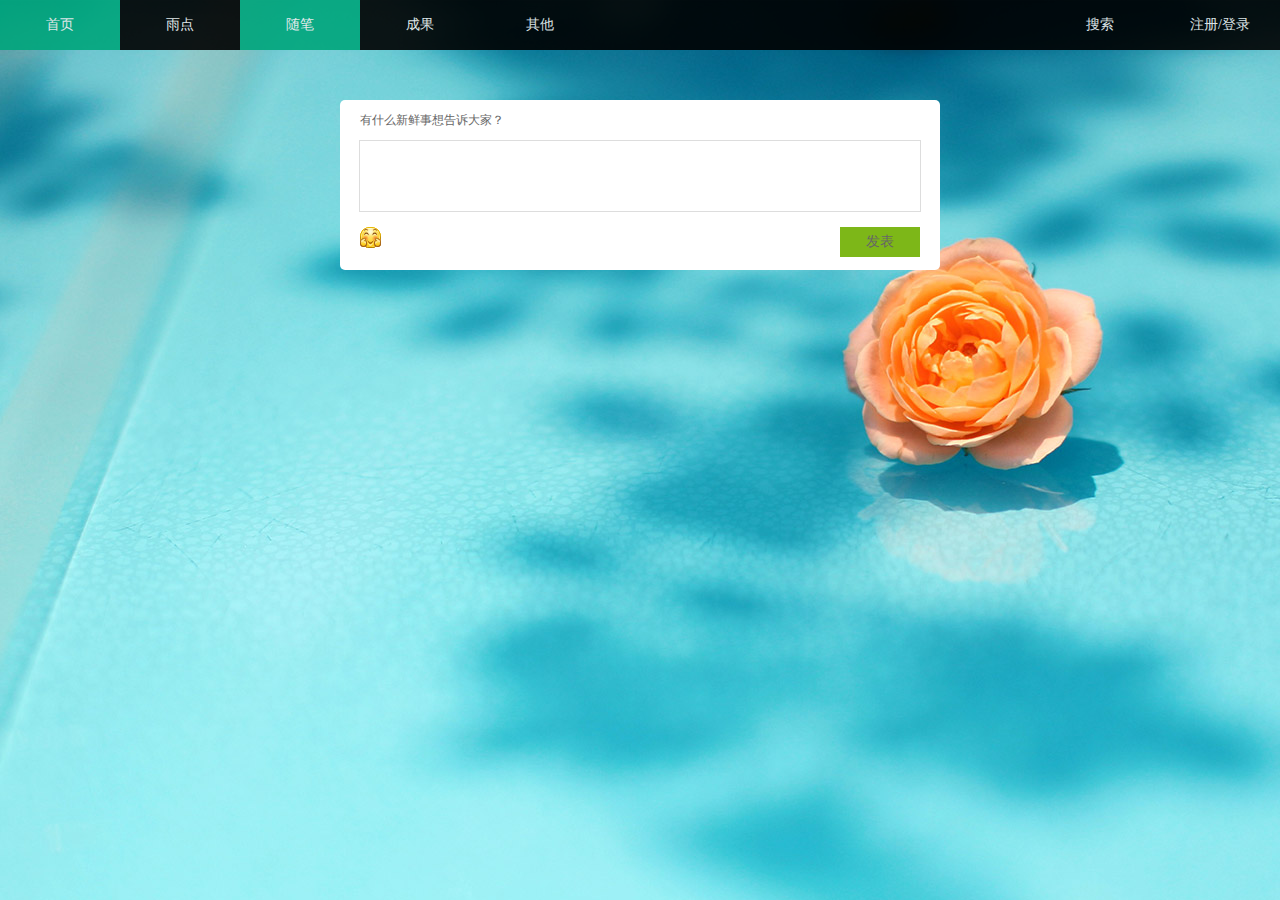
<file: expression.html>
<!DOCTYPE HTML PUBLIC "-//W3C//DTD HTML 4.01 Frameset//EN"
"http://www.w3.org/TR/html4/frameset.dtd">
<html zh-ch>
<head>
<meta charset="utf-8"/>
<meta name="Keywords"content="新鲜事，身边事，自由发表言论"/>
<meta name="description"content="新鲜事，身边事，自由发表言论"/>
<title>新鲜事，身边事，自由发表言论</title>
<link rel="stylesheet" type="text/css" href="css/index.css">
<style type="text/css">
	*{margin:0px;padding: 0px;font-family: "微软雅黑"}
	body{background: url("images/0815/bj.jpg")top center;}
	#message{width: 600px;height: 170px;background:#fff;margin:100px auto 15px;border-radius: 5px}
	#message p{font-size: 12px;color: #666;line-height: 40px;text-indent: 20px;}
	#message .edit{width: 560px;height: 70px;border: 1px solid #ddd;margin: 0 auto;}
	#message .but{width: 560px;height: 40px;margin: 15px auto 0;position:relative;}
	#message .but .mes_but{width: 80px;line-height: 30px;background: #7db718;float:right;font-size: 14px;text-align: center;color: #666;}
	#message .but .mes_but:hover{background: #699f10;cursor: pointer;}
	/*表情开始*/
	#message .but .face{width: 420px;height: 170px;position:absolute;left: 20px;top: 20px;background: #fff;border:1px solid #ddd;padding:10px;display: none;}
	#message .but .face ul li{width: 22px;height: 22px;list-style-type: none;float: left;margin:2px;}
	/*发表的内容*/
	.msg{width: 600px;margin:auto;}
	.msg .msgInfo{width: 580px;border:1px solid #ddd;padding:10px;height: 110px;margin-bottom: 10px;background: #fff;}
	.msg .msgInfo dl{height: 60px;border-bottom: 1px solid #ddd;}
	.msg .msgInfo dl dt{height: 46px;width:46px;border: 0px solid blue;float: left;}
	.msg .msgInfo dl dd{width: 500px;line-height: 50px;float: right;}
	.msg .msgInfo .Con{line-height: 20px;font-size: 12px;}

</style>
</head>
<body>
	<div id="top">
	<div class="nav">
		<ul>
			<li class="home cliStyle"><a href="index.html" class="ztsz">首页</a></li>
			<li class="cliStyle">雨点</li>
			<li class="cliStyle" style="background-color:#00a67c"><a href="expression.html" class="ztsz">随笔</a></li>
			<li class="cliStyle">成果</li>
			<li class="cliStyle">其他</li>
		</ul>
	</div>
	<div class="nav2">
		<ul>			
			<li id="showLogin">注册/登录</li>
			<li>搜索</li>
		</ul>
	</div>
</div>
	<div id="message">
		<p>有什么新鲜事想告诉大家？</p>
		<div class="edit" contenteditable="true">
			
		</div>
		<div class="but">
			<img src="images/0815/bba_thumb.gif" class="Img">
			<span class="mes_but">发表</span>
			<!-- 表情开始 -->
			<div class="face">
				<ul>
					<li><img src="images/0815/dizzya_thumb.gif"/></li>
					<li><img src="images/0815/88_thumb.gif"/></li>
					<li><img src="images/0815/angrya_thumb.gif"/></li>
					<li><img src="images/0815/bba_thumb.gif"/></li>
					<li><img src="images/0815/boboshengmenqi_thumb.gif"/></li>
					<li><img src="images/0815/bofubianlian_thumb.gif"/></li>
					<li><img src="images/0815/bs_thumb.gif"/></li>
					<li><img src="images/0815/bs2_thumb.gif"/></li>
					<li><img src="images/0815/bz_thumb.gif"/></li>
					<li><img src="images/0815/cake.gif"/></li>
					<li><img src="images/0815/camera_thumb.gif"/></li>
					<li><img src="images/0815/cat_yunqizhong_thumb.gif"/></li>
					<li><img src="images/0815/cf_thumb.gif"/></li>
					<li><img src="images/0815/chn_buyaoya_thumb.gif"/></li>
					<li><img src="images/0815/cj_thumb.gif"/></li>
					<li><img src="images/0815/clock_thumb.gif"/></li>
					<li><img src="images/0815/come_thumb.gif"/></li>
					<li><img src="images/0815/cool_thumb.gif"/></li>
					<li><img src="images/0815/crazya_thumb.gif"/></li>
					<li><img src="images/0815/cry.gif"/></li>
					<li><img src="images/0815/cza_thumb.gif"/></li>
					<li><img src="images/0815/daxiongleibenxiong_thumb.gif"/></li>
					<li><img src="images/0815/fuyun_thumb.gif"/></li>
					<li><img src="images/0815/gbzkun_thumb.gif"/></li>
					<li><img src="images/0815/geili_thumb.gif"/></li>
					<li><img src="images/0815/good_thumb.gif"/></li>
					<li><img src="images/0815/gza_thumb.gif"/></li>
					<li><img src="images/0815/h_thumb.gif"/></li>
					<li><img src="images/0815/hate_thumb.gif"/></li>
					<li><img src="images/0815/heart_thumb.gif"/></li>
					<li><img src="images/0815/hei_thumb.gif"/></li>
					<li><img src="images/0815/horse2_thumb.gif"/></li>
					<li><img src="images/0815/hsa_thumb.gif"/></li>
					<li><img src="images/0815/hufen_thumb.gif"/></li>
					<li><img src="images/0815/j_thumb.gif"/></li>
					<li><img src="images/0815/k_thumb.gif"/></li>
					<li><img src="images/0815/kbsa_thumb.gif"/></li>
					<li><img src="images/0815/kl_thumb.gif"/></li>
					<li><img src="images/0815/laugh.gif"/></li>
					<li><img src="images/0815/lazu_thumb.gif"/></li>
					<li><img src="images/0815/ldln_thumb.gif"/></li>
					<li><img src="images/0815/liwu_thumb.gif"/></li>
					<li><img src="images/0815/lovea_thumb.gif"/></li>
					<li><img src="images/0815/lxhluguo_thumb.gif"/></li>
					<li><img src="images/0815/lxhzhuanfa_thumb.gif"/></li>
					<li><img src="images/0815/m_thumb.gif"/></li>
					<li><img src="images/0815/mb_thumb.gif"/></li>
					<li><img src="images/0815/money_thumb.gif"/></li>
					<li><img src="images/0815/nm_thumb.gif"/></li>
					<li><img src="images/0815/no_thumb.gif"/></li>
					<li><img src="images/0815/ok_thumb.gif"/></li>
					<li><img src="images/0815/otm_thumb.gif"/></li>
					<li><img src="images/0815/panda_thumb.gif"/></li>
					<li><img src="images/0815/pig.gif"/></li>
					<li><img src="images/0815/qq_thumb.gif"/></li>
					<li><img src="images/0815/rabbit_thumb.gif"/></li>
					<li><img src="images/0815/sad_thumb.gif"/></li>
					<li><img src="images/0815/sada_thumb.gif"/></li>
					<li><img src="images/0815/sb_thumb.gif"/></li>
					<li><img src="images/0815/shamea_thumb.gif"/></li>
					<li><img src="images/0815/sk_thumb.gif"/></li>
					<li><img src="images/0815/sleepa_thumb.gif"/></li>
					<li><img src="images/0815/sleepya_thumb.gif"/></li>
					<li><img src="images/0815/smilea_thumb.gif"/></li>
					<li><img src="images/0815/sw_thumb.gif"/></li>
					<li><img src="images/0815/sweata_thumb.gif"/></li>
					<li><img src="images/0815/t_thumb.gif"/></li>
					<li><img src="images/0815/tootha_thumb.gif"/></li>
					<li><img src="images/0815/tza_thumb.gif"/></li>
					<li><img src="images/0815/unheart.gif"/></li>
					<li><img src="images/0815/vw_thumb.gif"/></li>
					<li><img src="images/0815/weijin_thumb.gif"/></li>
					<li><img src="images/0815/wg_thumb.gif"/></li>
					<li><img src="images/0815/x_thumb.gif"/></li>
					<li><img src="images/0815/ye_thumb.gif"/></li>
					<li><img src="images/0815/yhh_thumb.gif"/></li>
					<li><img src="images/0815/youqian_thumb.gif"/></li>
					<li><img src="images/0815/yw_thumb.gif"/></li>
					<li><img src="images/0815/yx_thumb.gif"/></li>
					<li><img src="images/0815/z2_thumb.gif"/></li>
					<li><img src="images/0815/zhh_thumb.gif"/></li>
					<li><img src="images/0815/zy_thumb.gif"/></li>
					<li><img src="images/0815/zz2_thumb.gif"/></li>
				</ul>
			</div>
		</div>
	</div> 
	<!-- 发表后的内容 -->
	<div class="msg">
		<!-- <div class="msgInfo">
			<dl>
				<dt><img src="images/0815/tz.jpg"></dt>
				<dd>臭屁</dd>
			</dl>
			<div class="Con">臭屁</div>
		</div> -->
	</div>
	<script type="text/javascript" src="js/jquery.js"></script>
	<script type="text/javascript">
		$(".Img").click(function(e){
			$(".face").slideToggle();
			e.stopPropagation();
		})
		$(document).click(function(){
			$(".face").slideUp();
		})
		//发表
		$(".mes_but").click(function(){
			var txt=$(".edit").html();
			if(txt==""){
				$(".edit").focus();//获取焦点
			}else{
				$(".msg").prepend("<div class='msgInfo'>"+
			"<dl>"+
				"<dt><img src='images/0815/tz.jpg'></dt>"+
				"<dd>臭屁</dd>"+
			"</dl>"+
			"<div class='Con'>"+txt+"</div>"+
		"</div>")
				$(".edit").html("");
			}
			
		})

		//添加表情
		$(".face ul li").click(function(){
			var img=$(this).find("img").clone();
			$(".edit").append(img);
		});
	</script>
	

	
</body>
</html>
</file>
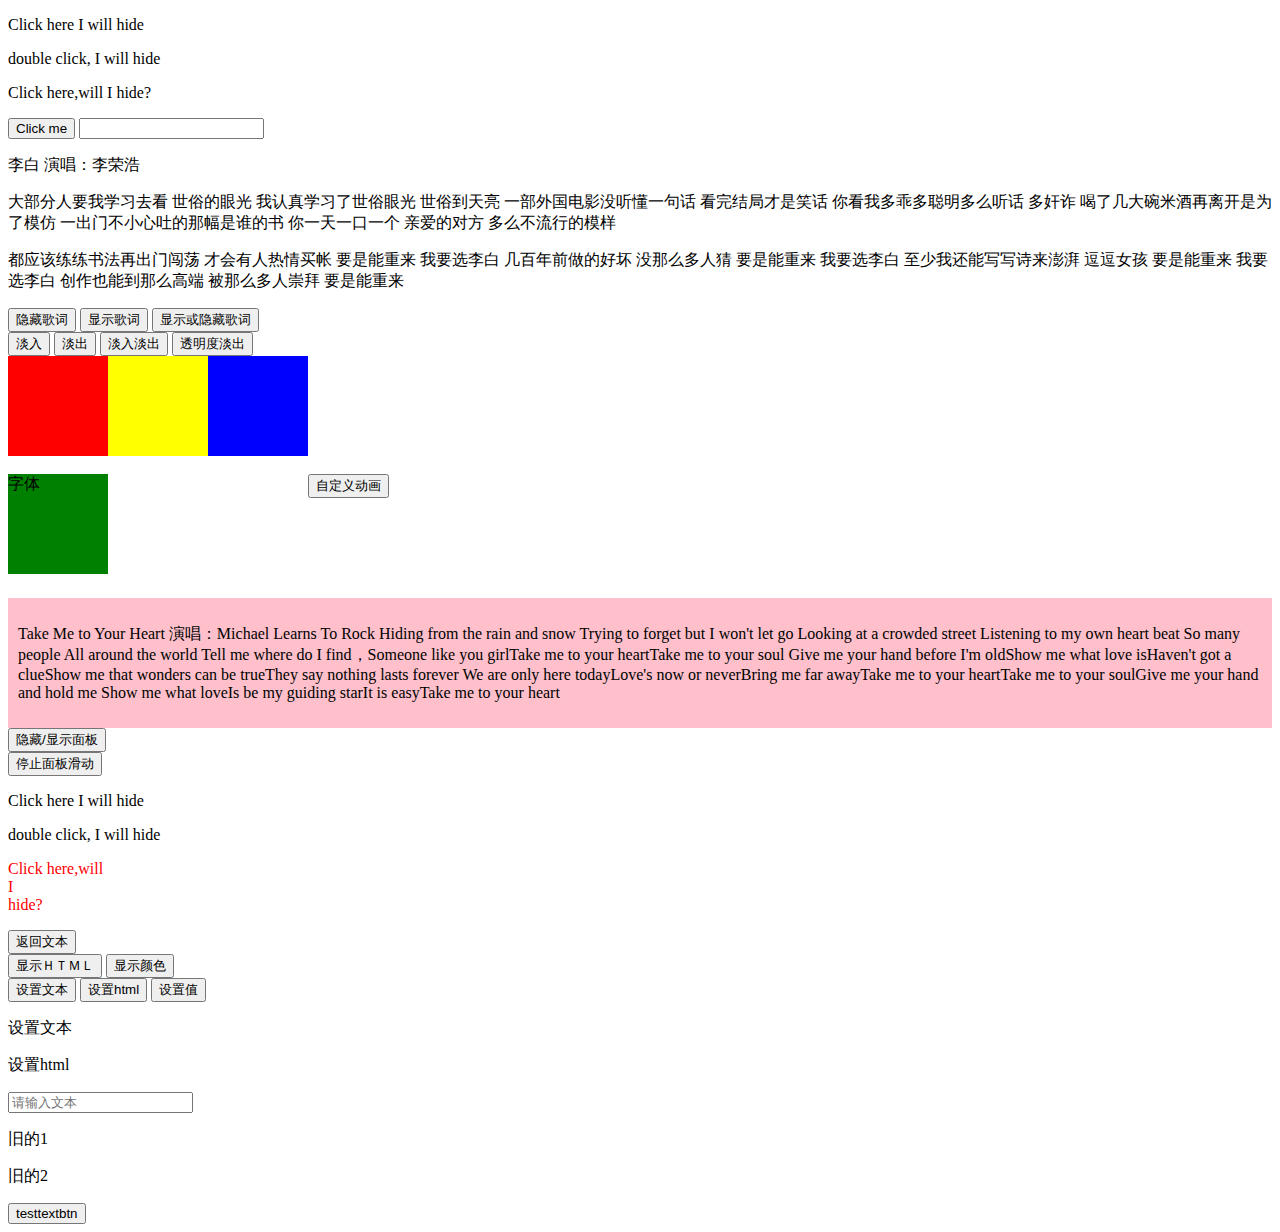
<file: html/8251hide.html>
<!DOCTYPE HTML PUBLIC "-//W3C//DTD HTML 4.01 Frameset//EN"
"http://www.w3.org/TR/html4/frameset.dtd">
<html>
<head>
	<script type="text/javascript" src="../js/jquery.js"></script>
	<script type="text/javascript" src="../js/jquerylianxi.js"></script>
	<link type="text/css" rel="stylesheet"href="../css/jquerycss.css"></link>
	<script type="text/javascript">
		/*$(document).ready(function(){
		$("button").click(function(){
		$("p").hide();
		});
		});*/
		/*$(document).ready(function(){
		$("input").click(function(){
		$(this).hide();
		});
		});*隐藏当前HTml/*/

		/*$(document).ready(function(){
		$("input").click(function(){
		$("#p1").hide();
		});
		});*/
		/*$(document).ready(function(){
		$("input").click(function(){
		$(".p2").hide();
		});
		});*/
	</script>
</head>
<body>
<p id="p1">Click here I will hide</p>
<p class="p2">double click, I will hide</p>
<p class="p2">Click here,will I hide?</p>

<!-- <input type="button" value="Click me"/> -->
<button type="button">Click me</button>
<input id="focus" type="text"/>
<p>李白
演唱：李荣浩
</p>
<p class="showorhide">
大部分人要我学习去看 世俗的眼光
我认真学习了世俗眼光 世俗到天亮
一部外国电影没听懂一句话
看完结局才是笑话
你看我多乖多聪明多么听话 多奸诈
喝了几大碗米酒再离开是为了模仿
一出门不小心吐的那幅是谁的书
你一天一口一个 亲爱的对方
多么不流行的模样
</p>
<p class="showorhide">
都应该练练书法再出门闯荡
才会有人热情买帐
要是能重来 我要选李白
几百年前做的好坏 没那么多人猜
要是能重来 我要选李白
至少我还能写写诗来澎湃 逗逗女孩
要是能重来 我要选李白
创作也能到那么高端 被那么多人崇拜
要是能重来
</p>
<div>
<input id="hide" type="button" value="隐藏歌词"/>
<input id="show" type="button" value="显示歌词"/>
<input id="change" type="button" value="显示或隐藏歌词"/>
</div>

<!--fade-->
<div>
<input id="fadein" type="button" value="淡入"/>
<input id="fadeout" type="button" value="淡出"/>
<input id="fadetoggle" type="button" value="淡入淡出"/>
<input id="fadeto" type="button" value="透明度淡出"/>
</div>

<div class="fade" id="div1" style="width:100px;height:100px;background-color:red;float:left"></div>
<div class="fade" id="div2" style="width:100px;height:100px;background-color:yellow;float:left"></div>
<div class="fade" id="div3" style="width:100px;height:100px;background-color:blue;float:left;"></div>
<br/>
<!--自定义动画  -->
<div id="animate1" style="width:100px;height:100px;background-color:green;position:absolute;margin-top:100px;">
字体
</div>
<div>
	<input id="inputani" type="button" value="自定义动画"/>
</div>
<div class="slide">
	<p>Take Me to Your Heart
演唱：Michael Learns To Rock
Hiding from the rain and snow Trying to forget but I won't let go Looking at a crowded street Listening to my own heart beat
So many people All around the world Tell me where do I find，Someone like you girlTake me to your heartTake me to your soul
Give me your hand before I'm oldShow me what love isHaven't got a clueShow me that wonders can be trueThey say nothing lasts forever
We are only here todayLove's now or neverBring me far awayTake me to your heartTake me to your soulGive me your hand and hold me
Show me what loveIs be my guiding starIt is easyTake me to your heart
	</p>
</div>
<div>
	<input id="slidetoggle" type="button" value="隐藏/显示面板"/>
</div>
<div>
	<input id="stopslide" type="button" value="停止面板滑动"/>
</div>
<!-- ＤＯＭ练习 -->
<p id="domtext">Click here I will hide</p>
<p class="htmlprac2">double click, I will hide</p>
<p class="htmlprac" title="practice">Click here,will <br>I</br> hide?</p>
<div>
	<input id="showtext" type="button" value="返回文本"/>
</div>
<div>
	<input id="showhtml" type="button" value="显示ＨＴＭＬ"/>
	<input id="showcolor" type="button" value="显示颜色"/>
</div>
<!-- 设置内容-->
<div>
	<input id="btn1" type="button" value="设置文本"/>
	<input id="btn2" type="button" value="设置html"/>
	<input id="btn3" type="button" value="设置值"/>
</div>
<p id="btn1p">设置文本</p>
<p id="btn2p">设置html</p>
<input type="text" id="btn3input" placeholder="请输入文本"></input>
<p class="testtext">旧的1</p>
<p class="testtext">旧的2</p>
<input type='button' id="testtextbtn" value="testtextbtn"/>
</body>

</html>
</file>
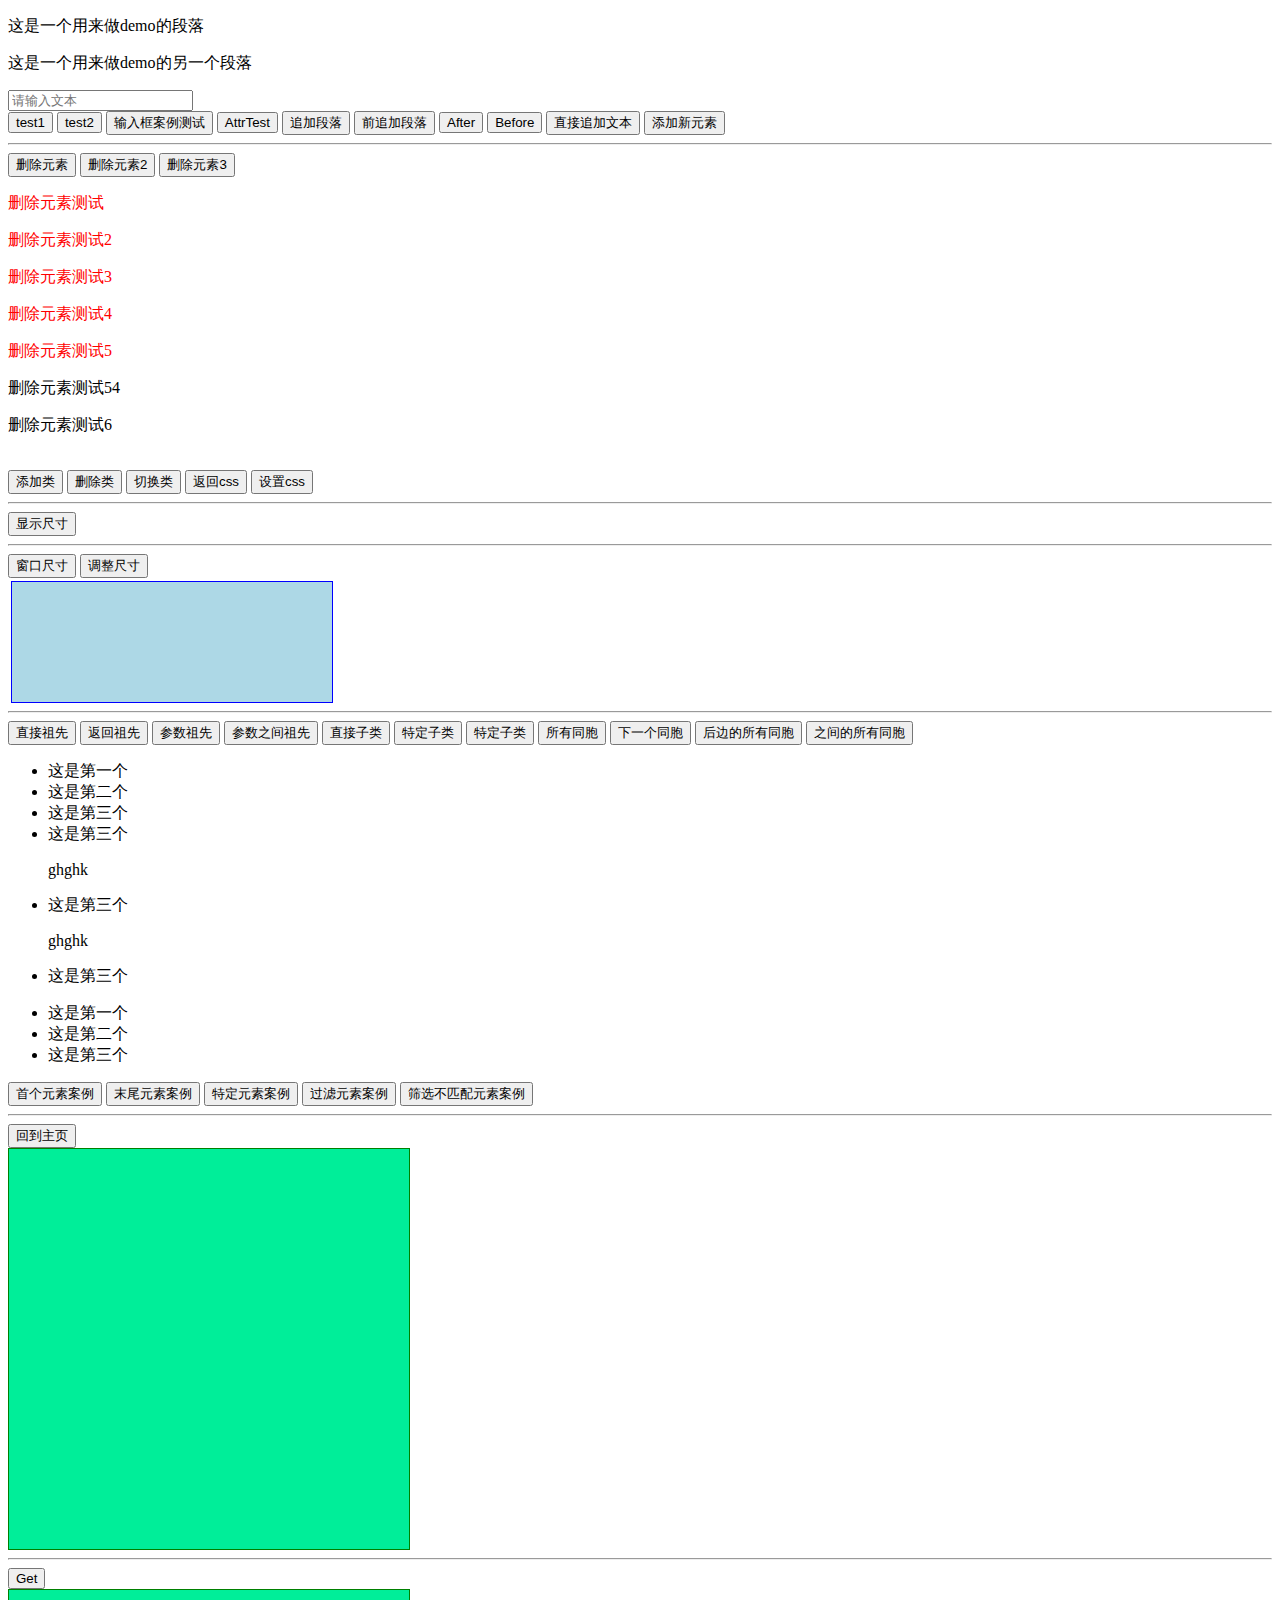
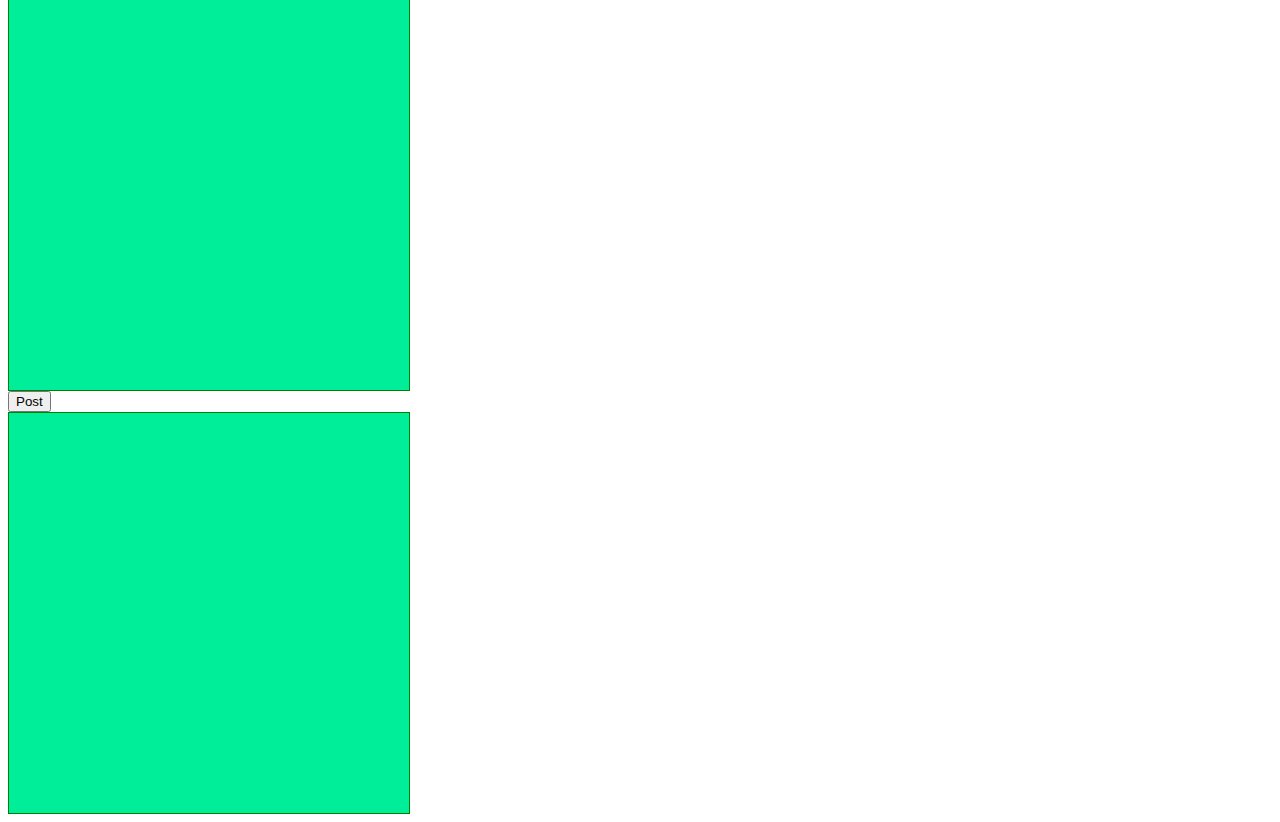
<file: html/907jq.html>
<!DOCTYPE HTML PUBLIC "-//W3C//DTD HTML 4.01 Frameset//EN"
"http://www.w3.org/TR/html4/frameset.dtd">
<html>
<head>
	<script type="text/javascript" src="../js/jquery.js"></script>
	<script type="text/javascript" src="../js/jquerylianxi2.js"></script>
	<link type="text/css" rel="stylesheet"href="../css/jquerycss.css"></link>
	<meta charset="utf-8" http-equiv="content-type"/>
</head>
<body>
<p id="test1">
	这是一个用来做demo的段落
</p>
<p id="test2">
	这是一个用来做demo的另一个段落
</p>
<input id="shurutext1" type="text" placeholder="请输入文本"/>
<br>
<input id="test1Btn" type="button" value="test1"/>
<input id="test2Btn" type="button" value="test2"/>
<input id="shurutestBtn" type="button" value="输入框案例测试"/>
<input class="testAttr" type="button" value="AttrTest"/>
<input id="zhuijia" type="button" value="追加段落"/>
<input id="qianzhuijia" type="button" value="前追加段落"/>
<input id="houbian" type="button" value="After"/>
<input id="qianbian" type="button" value="Before"/>
<input id="zhijietianjia" type="button" value="直接追加文本" onclick="appendText()"/>
<input id="houbiantianjia" type="button" value="添加新元素" onclick="afterText()"/>
<hr>
<!-- 删除元素 -->
<input id="shanchu" type="button" value="删除元素"/>
<input id="shanchu2" type="button" value="删除元素2"/>
<input id="shanchu3" type="button" value="删除元素3"/>
<p id="shanchutest"class=shanchu1>删除元素测试</p>
<div id="sccs">
	<p class='shanchu1'>删除元素测试2</p>
	<p class='shanchu1'>删除元素测试3</p>
	<p class='shanchu1'>删除元素测试4</p>
	<p class='shanchu1' id="shanchu5">删除元素测试5</p>
	<p class='shanchu2'>删除元素测试54</p>
	<p class='shanchu3'>删除元素测试6</p>
</div>
<br/>
<!-- 添加类 -->
<input id="tianjialei" type="button" value="添加类"/>
<input id="shanchulei" type="button" value="删除类"/>
<input id="qiehuan" type="button" value="切换类"/>
<!-- css -->
<input id="fanhui" type="button" value="返回css"/>
<input id="shezhiCss" type="button" value="设置css"/>
<!-- 尺寸 -->
<hr/>
<input id="showSize" type="button" value="显示尺寸"/>
<hr/>
<input id="chuangkousize" type="button" value="窗口尺寸"/>
<input id="tiaozhengsize" type="button" value="调整尺寸"/>
<div id="sizetest">
</div>
<!-- 遍历练习 -->
<hr>
<input id="bianlitest" type="button" value="直接祖先"/>
<input id="zuxianbtn" type="button" value="返回祖先"/>
<input id="canshubtn" type="button" value="参数祖先"/>
<input id="canshubtn2" type="button" value="参数之间祖先"/>
<input id="zileibtn1" type="button" value="直接子类"/>
<input id="zileibtn2" type="button" value="特定子类"/>
<input id="zileibtn3" type="button" value="特定子类"/>
<input id="tongbaobtn1" type="button" value="所有同胞"/>
<input id="tongbaobtn2" type="button" value="下一个同胞"/>
<input id="tongbaobtn3" type="button" value="后边的所有同胞"/>
<input id="tongbaobtn4" type="button" value="之间的所有同胞"/>





<!-- 祖先 -->
<div id="zuxian">
	<ul id="zuxian2">
		<li class="zilei" id="test">这是第一个</li>
		<li class="zilei2">这是第二个</li>
		<li class="zilei" id="canshutest2">这是第三个</li>
		<li class="zilei">这是第三个</li>
		<p>ghghk</p>
		<li class="zilei">这是第三个</li>
		<p>ghghk</p>
		<li class="zilei">这是第三个</li>
	</ul>
	<ul id="zuxian3">
		<li class="zilei" id="zuxiantest">这是第一个</li>
		<li class="zilei2" id="canshutest">这是第二个</li>
		<li class="zilei">这是第三个</li>
	</ul>

<input id="guolvbtn" type="button" value="首个元素案例"/>
<input id="guolvbtn2" type="button" value="末尾元素案例"/>
<input id="guolvbtn3" type="button" value="特定元素案例"/>
<input id="guolvbtn4" type="button" value="过滤元素案例"/>
<input id="guolvbtn5" type="button" value="筛选不匹配元素案例"/>
<hr/>
<!--Ajax加载练习  -->
<input id="jiazaibtn" type="button" value="回到主页"/>
<div id="jiazai">

</div>
<hr/>
<input id="gettest" type="button" value="Get"/>
<div id="jiazai2">

</div>
<input id="posttest" type="button" value="Post"/>
<div id="jiazai3">

</div>




</div>

</body>
</html>
</file>
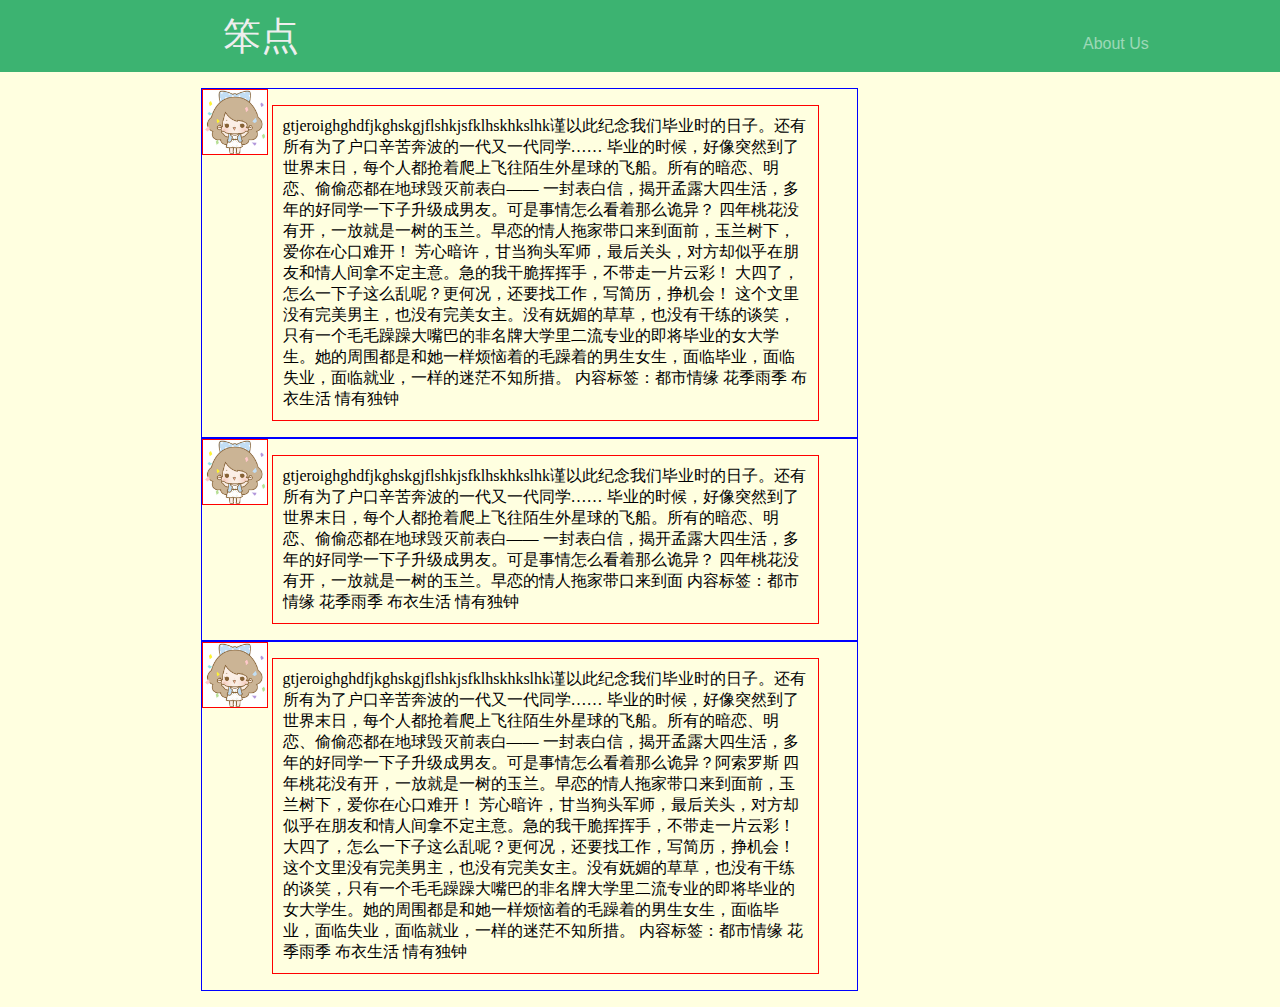
<file: html/bendian.html>
<!DOCTYPE HTML PUBLIC "-//W3C//DTD HTML 4.01 Frameset//EN"
"http://www.w3.org/TR/html4/frameset.dtd">
<html zh-ch>
<head>
<meta charset="utf-8"/>
<title>点点笨笨</title>
<script type="text/javascript" src="../js/lunbo.js"></script>
<link rel="stylesheet" type="text/css" href="../css/login.css">
</head>
<body>
	<div id="header">
		<a title="home" id="logo">笨点</a>
		<a id="about">About Us</a>
	</div>
	<div id="body">
		<div id="blankLeft">
		</div>
		<div id="content">
			<div id="content_update">
				<ul class="list">
 					<li class="list1" title="dian">

 						<img src="../images/feedphoto/feedphoto4.jpg">

 						<p title="dianContent" class="listContent">gtjeroighghdfjkghskgjflshkjsfklhskhkslhk谨以此纪念我们毕业时的日子。还有所有为了户口辛苦奔波的一代又一代同学……
毕业的时候，好像突然到了世界末日，每个人都抢着爬上飞往陌生外星球的飞船。所有的暗恋、明恋、偷偷恋都在地球毁灭前表白——
一封表白信，揭开孟露大四生活，多年的好同学一下子升级成男友。可是事情怎么看着那么诡异？
四年桃花没有开，一放就是一树的玉兰。早恋的情人拖家带口来到面前，玉兰树下，爱你在心口难开！
芳心暗许，甘当狗头军师，最后关头，对方却似乎在朋友和情人间拿不定主意。急的我干脆挥挥手，不带走一片云彩！
大四了，怎么一下子这么乱呢？更何况，还要找工作，写简历，挣机会！
这个文里没有完美男主，也没有完美女主。没有妩媚的草草，也没有干练的谈笑，只有一个毛毛躁躁大嘴巴的非名牌大学里二流专业的即将毕业的女大学生。她的周围都是和她一样烦恼着的毛躁着的男生女生，面临毕业，面临失业，面临就业，一样的迷茫不知所措。

内容标签：都市情缘 花季雨季 布衣生活 情有独钟</p>
 					</li>
 					<li class="list1" title="dian">

 						<img src="../images/feedphoto/feedphoto4.jpg">
 						<p title="dianContent" class="listContent">gtjeroighghdfjkghskgjflshkjsfklhskhkslhk谨以此纪念我们毕业时的日子。还有所有为了户口辛苦奔波的一代又一代同学……
毕业的时候，好像突然到了世界末日，每个人都抢着爬上飞往陌生外星球的飞船。所有的暗恋、明恋、偷偷恋都在地球毁灭前表白——
一封表白信，揭开孟露大四生活，多年的好同学一下子升级成男友。可是事情怎么看着那么诡异？
四年桃花没有开，一放就是一树的玉兰。早恋的情人拖家带口来到面

内容标签：都市情缘 花季雨季 布衣生活 情有独钟</p>

 					</li>

 					<li class="list1" title="dian">

 						<img src="../images/feedphoto/feedphoto4.jpg">
 						<p title="dianContent" class="listContent">gtjeroighghdfjkghskgjflshkjsfklhskhkslhk谨以此纪念我们毕业时的日子。还有所有为了户口辛苦奔波的一代又一代同学……
毕业的时候，好像突然到了世界末日，每个人都抢着爬上飞往陌生外星球的飞船。所有的暗恋、明恋、偷偷恋都在地球毁灭前表白——
一封表白信，揭开孟露大四生活，多年的好同学一下子升级成男友。可是事情怎么看着那么诡异？阿索罗斯
四年桃花没有开，一放就是一树的玉兰。早恋的情人拖家带口来到面前，玉兰树下，爱你在心口难开！
芳心暗许，甘当狗头军师，最后关头，对方却似乎在朋友和情人间拿不定主意。急的我干脆挥挥手，不带走一片云彩！
大四了，怎么一下子这么乱呢？更何况，还要找工作，写简历，挣机会！
这个文里没有完美男主，也没有完美女主。没有妩媚的草草，也没有干练的谈笑，只有一个毛毛躁躁大嘴巴的非名牌大学里二流专业的即将毕业的女大学生。她的周围都是和她一样烦恼着的毛躁着的男生女生，面临毕业，面临失业，面临就业，一样的迷茫不知所措。

内容标签：都市情缘 花季雨季 布衣生活 情有独钟</p>

 					</li>
				</ul>
			</div>
			<div id="content_list">
			</div>
		</div>
		<div id="blankRight">
		</div>
	</div>
	<div id="footer">

	</div>


</body>
</html>
</file>
<file: css/index.css>
/*body{background: url("images/bg.jpg")top center;}*/
	*{margin: 0px;padding:0px;list-style: none;font-size:14px; }
	#top{width: 100%;font-family: "微软雅黑";height: 50px;background-color:#000;color: #eee;opacity: .9;position:fixed;top:0px;left:0px;z-index: 2;}
	#top .nav ul li{float: left;line-height: 50px;width: 120px;text-align: center;}
	#top .nav2 ul li{float: right;line-height: 50px;width: 120px;text-align: center;}
	#top .nav2 ul li .cliStyle{}
	#top .nav ul li .ztsz{text-decoration:none;color:#eee;height: 50px;width: 120px;}
	#main{width: 100%;height: 700px;}
	#login{width: 400px;height: 380px;position: fixed;z-index: 2;left: 35%;top: 25%;background:white;color:#666;text-align: center;border-radius: 3px;display: none;}
	#login ul li input{width: 338px;line-height: 45px;margin-bottom: 20px;}	
	#login .login_1 li{float: left;height:45px;line-height:45px;border: 1px solid #ddd;width: 198px;margin-bottom: 20px;}
	#login .login_2{border: 0px solid red;width: 338px;margin:0 auto;}
	#login .login_2 .yzm{width: 200px;float: left;}
	#login .but{width: 340px;height: 47px;}
	#login .login_2 .zw{text-indent: 30px;}
	#login a{float: right;text-decoration: none;}
	#login .beizhu{width: 338px;text-align: left;margin: 0 auto;}
	#top ul li:hover{background-color: #00a67c ;cursor: pointer;}
	#ad{position: relative;}
	#adshow{width: 100%;height: 700px;overflow: hidden;}
	#adshow ul li img{width:100%;height: 700px;}
	#adCtrl{width: 100px;height: 28px;position: absolute;left:10%;bottom: 10%;margin:0 auto;}
	#adCtrl ul li{width: 20px;height:20px;float: left;padding: 2px;}
	#adCtrl ul li img{width: 20px;height:20px;}
	#adCtrl ul li:hover{cursor: pointer;}
	#showLogin{}
</file>
<file: css/login.css>
*.a{
	text-decoration: none;
}
body{
	margin: 0px;
}
body{
	background-color: #FFFFE0;
}
#header{
	width: 1360px;
	height: 72px;
	background-color: #3CB371  ;
	border: 0px red solid;
	margin: 0px;
	font-family: 'Helvetica Neue', 'Hiragino Sans GB', 'Segoe UI', 
		'Microsoft Yahei', 微软雅黑, Tahoma, Arial, STHeiti, sans-serif;
	color:rgba(255, 255, 255, 0.498039);
}
#logo{
	margin-left: 222.500px;
	width: 85px;
	color:#eee;
	line-height: 72px;
	border: 0px red solid;
	margin-right: 780px;
	font-size: 38px;
	font-weight: 700px;
	cursor: pointer;
}
#logo:hover{
	color:#FFFF77;
}
#about{	
	width: 900px;
	text-align: right;
	border: 0px red solid;
	cursor: pointer;
}
#about:hover{
	color:#eee;
}
.list{
	list-style: none;
	padding-left: 0px;

}
.list1{
	margin-left: 0px;
	width: 655px;
	text-align: left;
	border: 1px blue solid;

}

#content_update{	
	margin-left: 200.500px;
	border: 0px red solid;
}
 
#content_update img{
	width: 64px;
	height: 64px;	
	border: 1px red solid;
	margin:0 auto;
}

.listContent{	
	border: 1px red solid;
	padding:10px;
	width: 525px; 
	display: inline-block;
	vertical-align: top;

}

#content_list{
	width: 250px;
}
#footer{

}
</file>
<file: css/jquerycss.css>
.fade{
    margin-bottom: 0px;
}
#inputani{
    margin-top: 100px;
}
.slide{
    background-color: pink;
    margin-top: 100px;
    padding: 10px;
}
.htmlprac{
    color: red;
}
/*907jq.html的css*/
.important{
font-weight:bold;
font-size:xx-large;
}

.blue{
color:blue;
}
.shanchu1{
    color: red;
}
#sizetest{
    height:100px;width:300px;padding:10px;margin:3px;border:1px solid blue;background-color:lightblue;
}
#jiazai,#jiazai2,#jiazai3{
    border: 1px solid green;
    width: 400px;
    height: 400px;
    background-color: #0e9;
}
</file>
